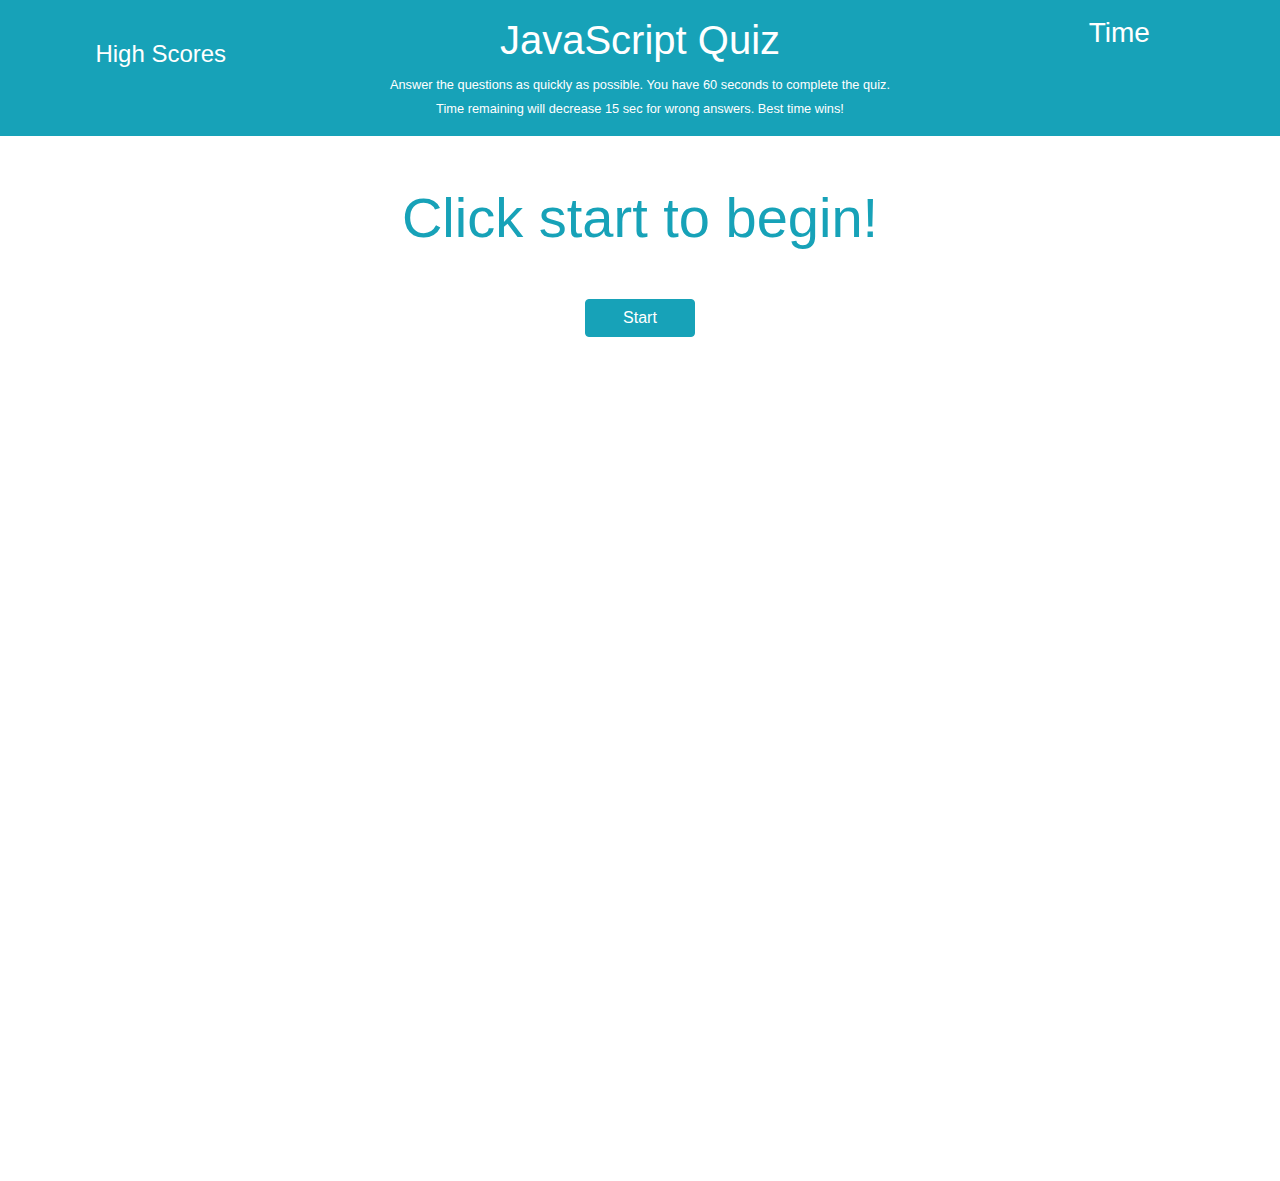
<file: index.html>
<!doctype html>
<html lang="en">

<head>
  <title>JavaScript Quiz</title>
  <!-- Required meta tags -->
  <meta charset="utf-8">
  <meta name="viewport" content="width=device-width, initial-scale=1, shrink-to-fit=no">

  <!-- CSS -->
  <link rel="stylesheet" href="https://stackpath.bootstrapcdn.com/bootstrap/4.3.1/css/bootstrap.min.css"
    integrity="sha384-ggOyR0iXCbMQv3Xipma34MD+dH/1fQ784/j6cY/iJTQUOhcWr7x9JvoRxT2MZw1T" crossorigin="anonymous">

</head>

<body>
  <header class="p-3 mb-5 bg-info text-white text-center">
    <div class="row">
      <div class="col">
        <h4 class="score pt-4"><a href="#highScores" id="scoreLink" class="text-white">High
            Scores</a>
        </h4>
      </div>
      <div class=col-6>
        <h1 class="h1">JavaScript Quiz</h1>
        <small class="text-white">Answer the questions as quickly as possible. You have 60 seconds to complete the quiz.

          <br> Time remaining will decrease 15 sec for wrong answers. Best time wins!
        </small>
      </div>
      <!--timer on right-->
      <div class="col">
        <h3 class="time float-end">Time</h3>
      </div>
    </div>
  </header>

  <section>
    <!-- container for start button-->
    <div id="startDiv">
      <div class="row text-center">
        <h2 class="col-md-12 display-4 mb-5 text-info">Click start to begin!
        </h2>
      </div>
      <div class="row text-center">
        <button class="btn btn-info col-md-1 mx-auto" id="startBtn">Start</button>
      </div>
    </div>

    <!-- container for quiz-->
    <div id="quizDiv" class="invisible">
      <!-- Question-->
      <div class="row">
        <div class="col-md-12 text-center mb-4 text-info" id="Q" style="font-size:35px">Question
        </div>
      </div>
      <!--Choices-->
      <div class="row">
        <div id="choices" class="col-md-3 btn-group-vertical mx-auto">
          <button type="button" class="choiceBtn btn btn-info mb-2" id="C1">C1</button>
          <button type="button" class="choiceBtn btn btn-info mb-2" id="C2">C2</button>
          <button type="button" class="choiceBtn btn btn-info mb-2" id="C3">C3</button>
          <button type="button" class="choiceBtn btn btn-info mb-2" id="C4">C4</button>

        </div>
      </div>
      <!--Correct or Wrong-->
      <div class="row">
        <div id="correct" class="col-md-12 text-center text-info"></div>
      </div>
    </div>
    <!--score and leader board to show at the end-->
    <div id="endScore" class="invisible">
      <div class="row">
        <div class="col-md-12 display-4 mb-5 text-center text-info">Your Score: <span id="finalScore"
            class="col-md-12 display-4 mb-5 text-center"></span>
        </div>
      </div>
      <div class="row">
        <div class="col-md-4 display-4 mb-5">
        </div>
        <div class="col-md-4 display-4 mb-5">
          <div class="col">
            <input type="text" class="form-control nameEntered" placeholder="Enter your name for the leader board">
          </div>
        </div>
      </div>
      <div class="form-group row">
        <div class="col-md-4"></div>
        <button type="button" class="submitBtn btn btn-info mb-2 mx-auto">Submit</button>
        <div class="col-md-4"></div>
      </div>
    </div>

    <!--Score board and clear score-->
    <div id="highScores" class="invisible text-info">
      <div class="row text-center">
        <div class="col-md-5  mb-5"></div>
        <div class="col-md-2 mb-5 ">
          <h4>High Scores:</h4>
          <ol class="text-center mx-autod" id="highList">
          
          </ol>
        </div>
        <div class="col-md-5  mb-5"></div>
      </div>

      <div class="row text-center"></div>
      <div class="col-md-5 display-4 mb-5"></div>
      <div class="col-md-2 display-4 mb-5 mx-auto">
        <button type="button" class="clearBtn btn btn-info mb-2">Clear Scores</button>
        <button onclick="window.location.href='https://krcook1980.github.io/JavaScriptQuiz/';" type="button" class="returnBtn btn btn-info mb-2">Return to Quiz</button>
      </div>
      <div class="col-md-5 display-4 mb-5"></div>
    </div>
  </section>

  <!-- Optional JavaScript -->
  <!-- jQuery first, then Popper.js, then Bootstrap JS -->
  <script src="https://code.jquery.com/jquery-3.3.1.slim.min.js"
    integrity="sha384-q8i/X+965DzO0rT7abK41JStQIAqVgRVzpbzo5smXKp4YfRvH+8abtTE1Pi6jizo"
    crossorigin="anonymous"></script>
  <script src="https://cdnjs.cloudflare.com/ajax/libs/popper.js/1.14.7/umd/popper.min.js"
    integrity="sha384-UO2eT0CpHqdSJQ6hJty5KVphtPhzWj9WO1clHTMGa3JDZwrnQq4sF86dIHNDz0W1"
    crossorigin="anonymous"></script>
  <script src="https://stackpath.bootstrapcdn.com/bootstrap/4.3.1/js/bootstrap.min.js"
    integrity="sha384-JjSmVgyd0p3pXB1rRibZUAYoIIy6OrQ6VrjIEaFf/nJGzIxFDsf4x0xIM+B07jRM"
    crossorigin="anonymous"></script>
  <script src="script.js"></script>
</body>

</html>
</file>
